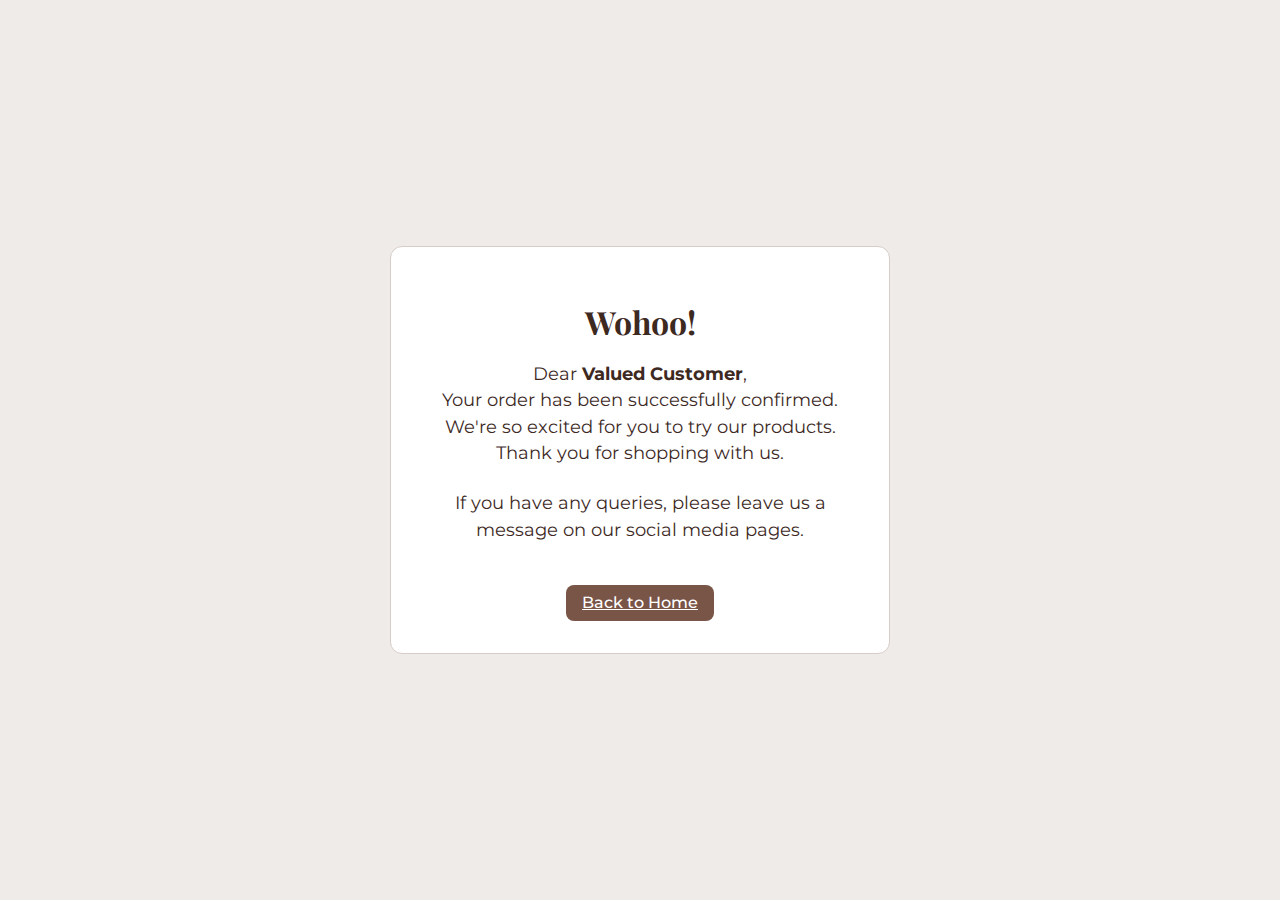
<file: confirmation.html>
<!DOCTYPE html>
<html lang="en">
<head>
  <meta charset="UTF-8" />
  <meta name="viewport" content="width=device-width, initial-scale=1.0" />
  <title>Order Confirmed – Ear Tickle</title>
  <link rel="stylesheet" href="style.css" />
  <style>
    body{display:flex;justify-content:center;align-items:center;min-height:100vh;text-align:center;}
    .card{background:var(--white);border:1px solid var(--brown-300);border-radius:12px;padding:2rem;max-width:500px;}
    h1{font-family:'Playfair Display',serif;margin-bottom:1rem;}
    p{font-size:1.1rem;line-height:1.5;}
  </style>
</head>
<body>
  <div class="card">
    <h1>Wohoo!</h1>
    <p id="msg"></p>
    <p style="margin-top:1.5rem;">If you have any queries, please leave us a message on our social media pages.</p>
    <a href="index.html" class="btn" style="margin-top:1.5rem; display:inline-block;">Back to Home</a>
  </div>

  <script>
    const name = sessionStorage.getItem('etCustomerName') || 'Valued Customer';
    document.getElementById('msg').innerHTML = `Dear <strong>${name}</strong>,<br> Your order has been successfully confirmed. We're so excited for you to try our products. Thank you for shopping with us.`;
    // optional: remove name from storage
    sessionStorage.removeItem('etCustomerName');
  </script>
</body>
</html>
</file>
<file: style.css>
/* ---------------------------------------------------
   Ear Tickle – Brown Theme Styles (Premium Version)
   --------------------------------------------------- */
@import url('https://fonts.googleapis.com/css2?family=Playfair+Display:wght@700&family=Montserrat:wght@400;500&display=swap');

:root {
  --brown-900: #3d291f;
  --brown-700: #795548;
  --brown-500: #a67c52;
  --brown-300: #d7ccc8;
  --brown-100: #efebe9;
  --white: #ffffff;
}

* {
  box-sizing: border-box;
}

body {
  margin: 0;
  font-family: 'Montserrat', sans-serif;
  background: var(--brown-100);
  color: var(--brown-900);
  display: flex;
  flex-direction: column;
  min-height: 100vh;
}

/* ───────── Header ───────── */
header {
  background: var(--brown-700);
  color: var(--white);
  padding: .5rem 1rem;
  display: flex;
  justify-content: space-between;
  align-items: center;
  font-family: 'Playfair Display', serif;
  border-bottom: 3px solid var(--brown-500);
}

header h1 {
  margin: 0;
  font-size: 1.6rem;
  letter-spacing: 1px;
}

header .logo {
  height: 42px;
  margin-right: .6rem;
}

.cart-icon {
  cursor: pointer;
  position: relative;
  font-size: 1.5rem;
}

.cart-count {
  position: absolute;
  top: -8px;
  right: -12px;
  background: var(--brown-300);
  color: var(--brown-900);
  border-radius: 50%;
  padding: 2px 6px;
  font-size: .75rem;
  font-weight: bold;
}

/* ───────── Hero ───────── */
.hero {
  position: relative;
  font-family: 'Playfair Display', serif;
  text-shadow: 0 2px 4px rgba(0,0,0,.25);
  background-size: cover;
  background-position: center;
  min-height: 100vh;
}

.hero h2 {
  margin: .4rem 0;
  font-size: 3rem;
  color: var(--brown-900);
}

.hero p {
  margin: 0 0 1.5rem;
  font-size: 1.05rem;
  max-width: 400px;
  color: var(--brown-900);
}

.hero-btn {
  background: var(--brown-700);
  color: var(--white);
  padding: .7rem 1.6rem;
  border-radius: 8px;
  text-decoration: none;
  font-weight: 500;
  transition: .25s;
}

.hero-btn:hover {
  background: var(--brown-500);
  transform: translateY(-3px);
}

/* ───────── Category grid ───────── */
.category-grid {
  display: grid;
  gap: 2rem;
  grid-template-columns: repeat(2, 1fr);
  padding: 3rem 1rem;
}
@media(max-width:600px) {
  .category-grid {
    grid-template-columns: 1fr;
  }
}

.category-card {
  position: relative;
  overflow: hidden;
  border-radius: 12px;
  text-decoration: none;
  color: #fff;
  font-family: 'Playfair Display', serif;
  font-size: 1.25rem;
  text-align: center;
  height: 240px;
}
@media(max-width:600px) {
  .category-card {
    height: 220px;
  }
}
.category-card img {
  width: 100%;
  height: 100%;
  object-fit: cover;
  transition: transform .35s;
}
.category-card span {
  position: absolute;
  inset: 0;
  display: flex;
  align-items: center;
  justify-content: center;
  background: rgba(0,0,0,.45);
}
.category-card:hover img {
  transform: scale(1.08);
}

/* ───────── Product pages ───────── */
main {
  max-width: 1200px;
  margin: 2rem auto;
  padding: 0 1rem;
}

#productGrid {
  display: grid;
  gap: 2rem;
  justify-items: center;
  width: 100%;
  max-width: 1200px;
  padding: 0 1rem;
  margin: 0 auto 2rem;
  grid-template-columns: repeat(auto-fit, minmax(260px, 1fr));
}
@media(min-width:900px) {
  #productGrid {
    grid-template-columns: repeat(3, 1fr);
  }
}

/* Product card */
.product {
  background: var(--white);
  border-radius: 12px;
  box-shadow: 0 4px 10px rgba(0,0,0,.12);
  display: flex;
  flex-direction: column;
  transition: .3s;
  width: 100%;
  max-width: 300px;
}
.product:hover {
  transform: translateY(-6px) scale(1.02);
}
.product img {
  width: 100%;
  aspect-ratio: 1/1;
  object-fit: cover;
}
.product-details {
  padding: 1rem;
  flex: 1;
  display: flex;
  flex-direction: column;
}
.product-details h2 {
  font-family: 'Playfair Display', serif;
  font-size: 1.25rem;
  margin: 0 0 .4rem;
  color: var(--brown-900);
}
.price {
  font-weight: 600;
  margin-bottom: auto;
  color: var(--brown-900);
}
.btn {
  background: var(--brown-700);
  color: var(--white);
  border: none;
  padding: .55rem 1rem;
  border-radius: 8px;
  cursor: pointer;
  font-size: 1rem;
  font-weight: 500;
  transition: .2s;
}
.btn:hover {
  background: var(--brown-500);
}

/* ───────── Cart Drawer ───────── */
.cart-drawer {
  position: fixed;
  top: 0;
  right: 0;
  width: 350px;
  height: 100%;
  background: var(--white);
  box-shadow: -4px 0 12px rgba(0,0,0,.15);
  transform: translateX(100%);
  transition: .3s;
  display: flex;
  flex-direction: column;
  z-index: 1000;
}
.cart-drawer.open {
  transform: translateX(0);
}
.cart-header {
  background: var(--brown-700);
  color: var(--white);
  padding: .8rem 1rem;
  display: flex;
  justify-content: space-between;
  align-items: center;
  font-family: 'Playfair Display', serif;
}
.cart-items {
  flex: 1;
  overflow-y: auto;
  padding: 1rem;
  display: flex;
  flex-direction: column;
  gap: .75rem;
}
.cart-item {
  display: flex;
  gap: .75rem;
  align-items: center;
}
.cart-item img {
  width: 60px;
  height: 60px;
  object-fit: cover;
  border-radius: 6px;
}
.cart-item-details {
  flex: 1;
}
.cart-item-details h4 {
  margin: 0 0 4px;
  font-size: .95rem;
  font-family: 'Playfair Display', serif;
  color: var(--brown-900);
}
.quantity {
  display: flex;
  align-items: center;
  gap: .25rem;
}
.quantity button {
  background: var(--brown-500);
  color: var(--white);
  border: none;
  width: 24px;
  height: 24px;
  border-radius: 50%;
  cursor: pointer;
  font-size: 1rem;
}
.cart-footer {
  padding: 1rem;
  border-top: 1px solid var(--brown-300);
}
.total {
  display: flex;
  justify-content: space-between;
  margin-bottom: 1rem;
  font-weight: bold;
  color: var(--brown-900);
}

/* ───────── Checkout Layout (Updated Premium Style) ───────── */
.checkout-flex {
  display: flex;
  flex-wrap: wrap;
  justify-content: center;
  gap: 2rem;
  max-width: 900px;
  margin: 3rem auto;
  padding: 0 1rem;
}

.summary-block, .form-block {
  background: var(--white);
  border: none;
  border-radius: 16px;
  box-shadow: 0 8px 20px rgba(0,0,0,0.08);
  padding: 2rem;
  flex: 1 1 400px;
  max-width: 420px;
}

/* ───────── Input and Label Styling ───────── */
input[type="text"], input[type="tel"], input[type="email"] {
  width: 100%;
  padding: 0.75rem 1rem;
  margin-top: 0.5rem;
  margin-bottom: 1.2rem;
  border: 1px solid var(--brown-300);
  border-radius: 8px;
  background: var(--brown-100);
  font-size: 1rem;
  color: var(--brown-900);
  transition: border-color 0.3s, box-shadow 0.3s;
}

input[type="text"]:focus, input[type="tel"]:focus, input[type="email"]:focus {
  border-color: var(--brown-500);
  outline: none;
  box-shadow: 0 0 0 3px rgba(166, 124, 82, 0.3);
}

label {
  font-weight: 500;
  margin-bottom: 0.25rem;
  display: block;
  color: var(--brown-700);
  font-size: 0.95rem;
}

/* ───────── Footer ───────── */
footer {
  text-align: center;
  padding: 1rem;
  background: var(--brown-900);
  color: var(--brown-100);
  font-size: .9rem;
}

/* ----- Safety override so two columns always win ----- */
.category-grid {
  grid-template-columns: repeat(2, 1fr) !important;
}
@media(max-width:600px) {
  .category-grid {
    grid-template-columns: 1fr !important;
  }
}
</file>
